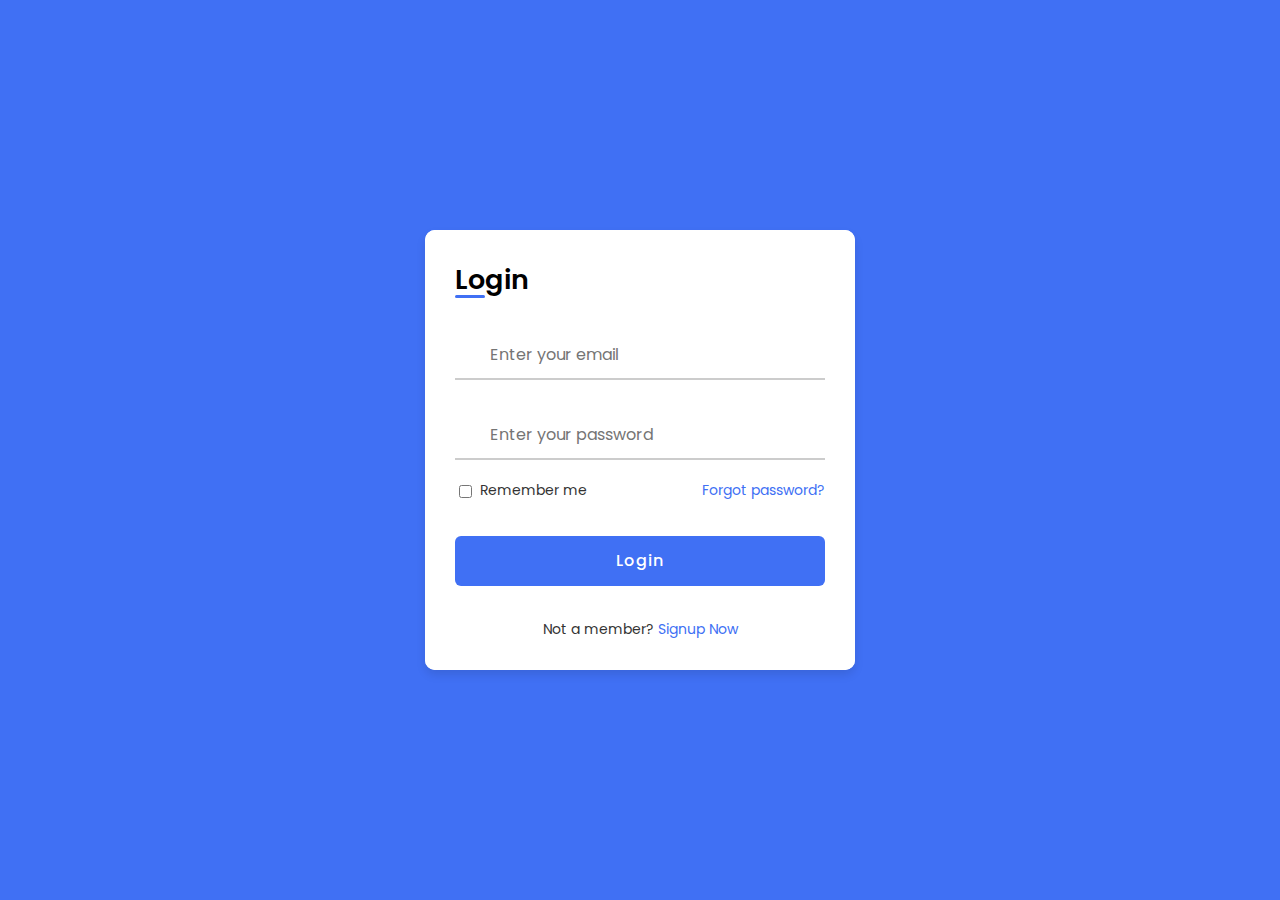
<file: Login & Registration Form/index1.html>
<!DOCTYPE html>
<!-- === Coding by CodingLab | www.codinglabweb.com === -->
<html lang="en">
<head>
    <meta charset="UTF-8">
    <meta http-equiv="X-UA-Compatible" content="IE=edge">
    <meta name="viewport" content="width=device-width, initial-scale=1.0">
    
    <!-- ===== Iconscout CSS ===== -->
    <link rel="stylesheet" href="https://unicons.iconscout.com/release/v4.0.0/css/line.css">

    <!-- ===== CSS ===== -->
    <link rel="stylesheet" href="style.css">
         
    <!--<title>Login & Registration Form</title>-->
</head>
<body>
    
    <div class="container">
        <div class="forms">
            <div class="form login">
                <span class="title">Login</span>

                <form action="#">
                    <div class="input-field">
                        <input type="text" placeholder="Enter your email" required>
                        <i class="uil uil-envelope icon"></i>
                    </div>
                    <div class="input-field">
                        <input type="password" class="password" placeholder="Enter your password" required>
                        <i class="uil uil-lock icon"></i>
                        <i class="uil uil-eye-slash showHidePw"></i>
                    </div>

                    <div class="checkbox-text">
                        <div class="checkbox-content">
                            <input type="checkbox" id="logCheck">
                            <label for="logCheck" class="text">Remember me</label>
                        </div>
                        
                        <a href="#" class="text">Forgot password?</a>
                    </div>

                    <div class="input-field button">
                        <input type="button" value="Login">
                    </div>
                </form>

                <div class="login-signup">
                    <span class="text">Not a member?
                        <a href="#" class="text signup-link">Signup Now</a>
                    </span>
                </div>
            </div>

            <!-- Registration Form -->
            <div class="form signup">
                <span class="title">Registration</span>

                <form action="#">
                    <div class="input-field">
                        <input type="text" placeholder="Enter your name" required>
                        <i class="uil uil-user"></i>
                    </div>
                    <div class="input-field">
                        <input type="text" placeholder="Enter your email" required>
                        <i class="uil uil-envelope icon"></i>
                    </div>
                    <div class="input-field">
                        <input type="password" class="password" placeholder="Create a password" required>
                        <i class="uil uil-lock icon"></i>
                    </div>
                    <div class="input-field">
                        <input type="password" class="password" placeholder="Confirm a password" required>
                        <i class="uil uil-lock icon"></i>
                        <i class="uil uil-eye-slash showHidePw"></i>
                    </div>

                    <div class="checkbox-text">
                        <div class="checkbox-content">
                            <input type="checkbox" id="termCon">
                            <label for="termCon" class="text">I accepted all terms and conditions</label>
                        </div>
                    </div>

                    <div class="input-field button">
                        <input type="button" value="Signup">
                    </div>
                </form>

                <div class="login-signup">
                    <span class="text">Already a member?
                        <a href="#" class="text login-link">Login Now</a>
                    </span>
                </div>
            </div>
        </div>
    </div>

    <script src="script.js"></script>

</body>
</html>
</file>
<file: Login & Registration Form/style.css>
/* ===== Google Font Import - Poformsins ===== */
@import url('https://fonts.googleapis.com/css2?family=Poppins:wght@300;400;500;600;700&display=swap');

*{
    margin: 0;
    padding: 0;
    box-sizing: border-box;
    font-family: 'Poppins', sans-serif;
}
body{
    height: 100vh;
    display: flex;
    align-items: center;
    justify-content: center;
    background-color: #4070f4;
}
.container{
    position: relative;
    max-width: 430px;
    width: 100%;
    background: #fff;
    border-radius: 10px;
    box-shadow: 0 5px 10px rgba(0, 0, 0, 0.1);
    overflow: hidden;
    margin: 0 20px;
}
.container .forms{
    display: flex;
    align-items: center;
    height: 440px;
    width: 200%;
    transition: height 0.2s ease;
}
.container .form{
    width: 50%;
    padding: 30px;
    background-color: #fff;
    transition: margin-left 0.18s ease;
}
.container.active .login{
    margin-left: -50%;
    opacity: 0;
    transition: margin-left 0.18s ease, opacity 0.15s ease;
}
.container .signup{
    opacity: 0;
    transition: opacity 0.09s ease;
}
.container.active .signup{
    opacity: 1;
    transition: opacity 0.2s ease;
}
.container.active .forms{
    height: 600px;
}
.container .form .title{
    position: relative;
    font-size: 27px;
    font-weight: 600;
}
.form .title::before{
    content: '';
    position: absolute;
    left: 0;
    bottom: 0;
    height: 3px;
    width: 30px;
    background-color: #4070f4;
    border-radius: 25px;
}
.form .input-field{
    position: relative;
    height: 50px;
    width: 100%;
    margin-top: 30px;
}
.input-field input{
    position: absolute;
    height: 100%;
    width: 100%;
    padding: 0 35px;
    border: none;
    outline: none;
    font-size: 16px;
    border-bottom: 2px solid #ccc;
    border-top: 2px solid transparent;
    transition: all 0.2s ease;
}
.input-field input:is(:focus, :valid){
    border-bottom-color: #4070f4;
}
.input-field i{
    position: absolute;
    top: 50%;
    transform: translateY(-50%);
    color: #999;
    font-size: 23px;
    transition: all 0.2s ease;
}
.input-field input:is(:focus, :valid) ~ i{
    color: #4070f4;
}
.input-field i.icon{
    left: 0;
}
.input-field i.showHidePw{
    right: 0;
    cursor: pointer;
    padding: 10px;
}
.form .checkbox-text{
    display: flex;
    align-items: center;
    justify-content: space-between;
    margin-top: 20px;
}
.checkbox-text .checkbox-content{
    display: flex;
    align-items: center;
}
.checkbox-content input{
    margin: 0 8px -2px 4px;
    accent-color: #4070f4;
}
.form .text{
    color: #333;
    font-size: 14px;
}
.form a.text{
    color: #4070f4;
    text-decoration: none;
}
.form a:hover{
    text-decoration: underline;
}
.form .button{
    margin-top: 35px;
}
.form .button input{
    border: none;
    color: #fff;
    font-size: 16px;
    font-weight: 500;
    letter-spacing: 1px;
    border-radius: 6px;
    background-color: #4070f4;
    cursor: pointer;
    transition: all 0.3s ease;
}
.button input:hover{
    background-color: #265df2;
}

.form .login-signup{
    margin-top: 30px;
    text-align: center;
}
</file>
